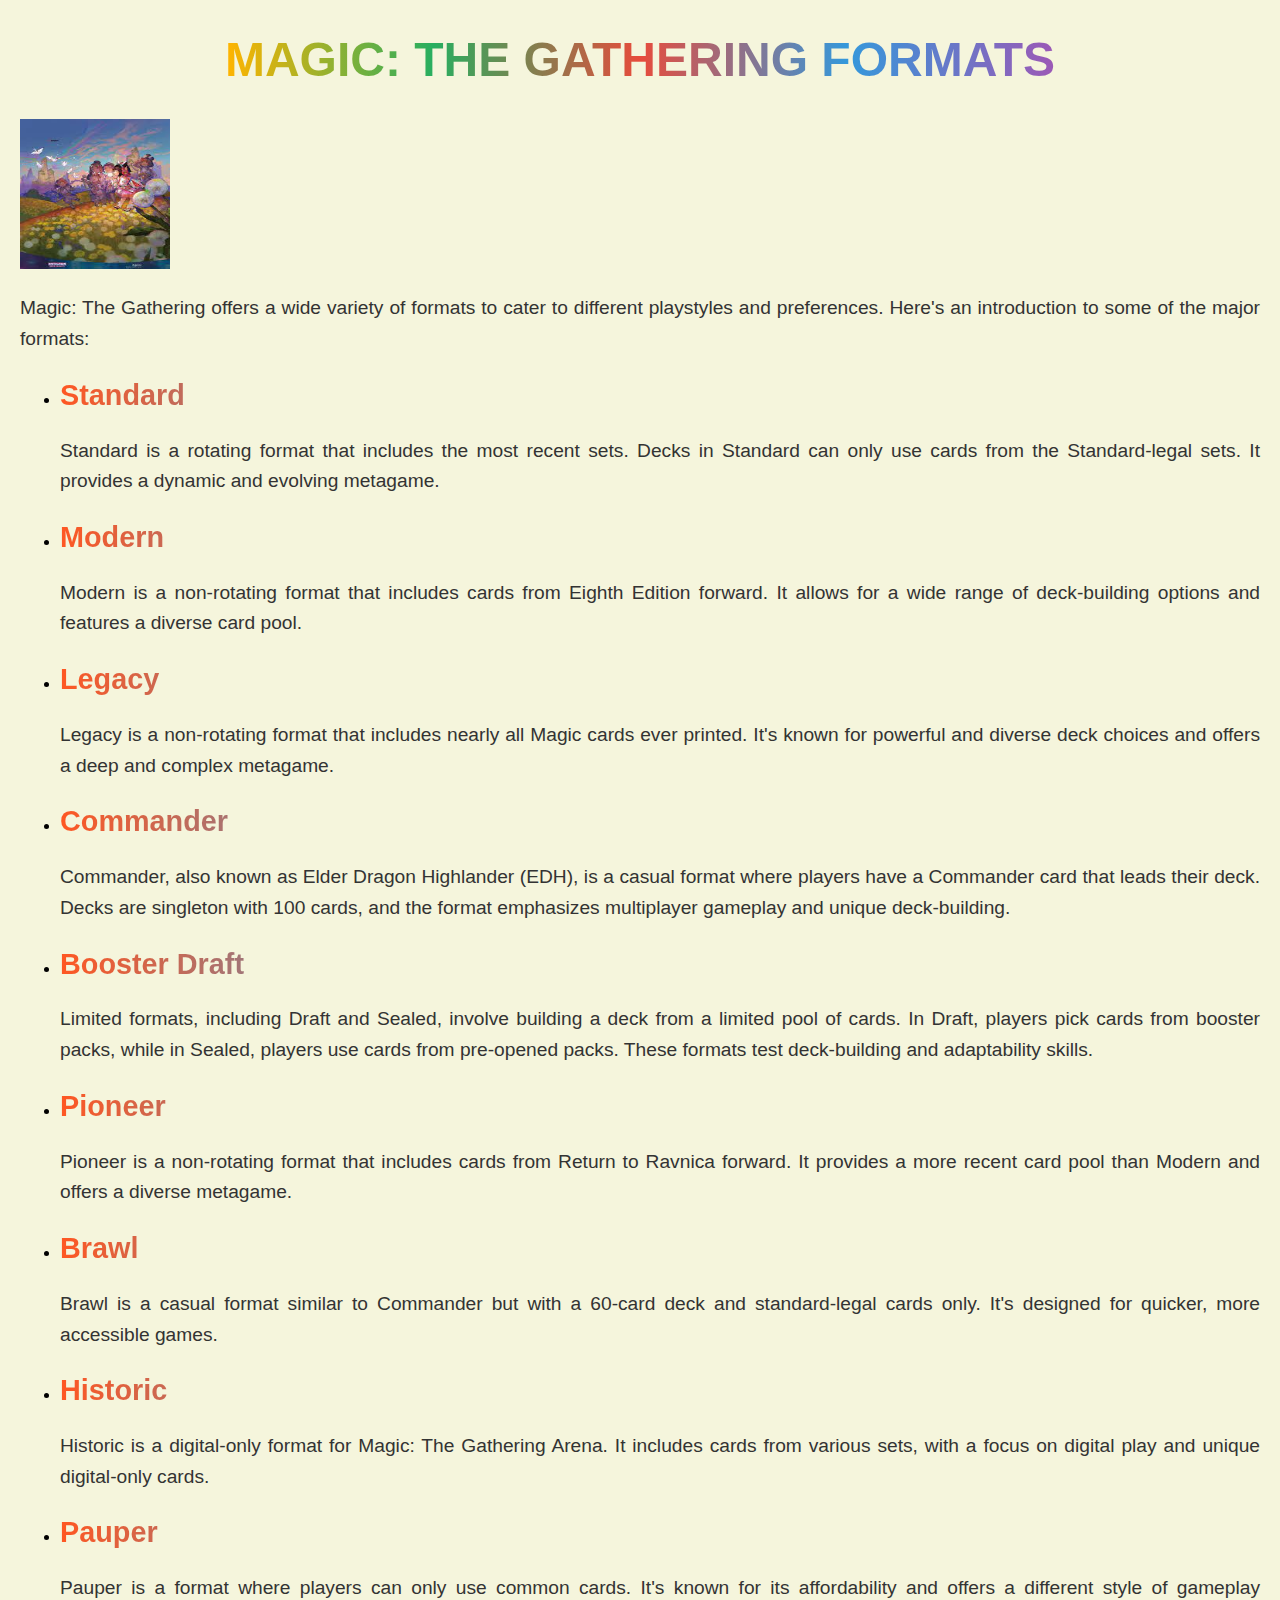
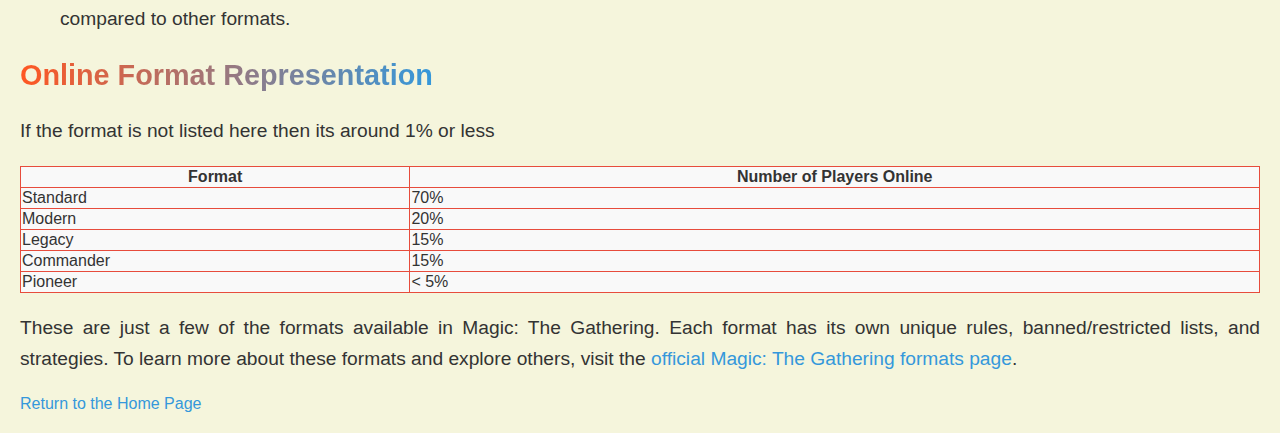
<file: formats.html>
<!DOCTYPE html>
<html lang="en">
<head>
    <meta charset="UTF-8">
    <meta name="viewport" content="width=device-width, initial-scale=1.0">
    <link href="style.css" rel="stylesheet" type="text/css" />
    <title>Magic: The Gathering Formats</title>
    <style>
        body {
            background-color: beige;
            color: black;
            font-family: Arial, sans-serif;
            margin: 20px;
        }
        div {
            align-items: center;
        }
    </style>
</head>
<body>
    <h1>Magic: The Gathering Formats</h1>
    <img src="images/Untitled.jpeg" alt="farwell" style="float:center; width:150px; height:150px;">

    <p>Magic: The Gathering offers a wide variety of formats to cater to different playstyles and preferences. Here's an introduction to some of the major formats:</p>

    <ul>
        <li>
            <h2>Standard</h2>
            <p>Standard is a rotating format that includes the most recent sets. Decks in Standard can only use cards from the Standard-legal sets. It provides a dynamic and evolving metagame.</p>
        </li>
        <li>
            <h2>Modern</h2>
            <p>Modern is a non-rotating format that includes cards from Eighth Edition forward. It allows for a wide range of deck-building options and features a diverse card pool.</p>
        </li>
        <li>
            <h2>Legacy</h2>
            <p>Legacy is a non-rotating format that includes nearly all Magic cards ever printed. It's known for powerful and diverse deck choices and offers a deep and complex metagame.</p>
        </li>
        <li>
            <h2>Commander</h2>
            <p>Commander, also known as Elder Dragon Highlander (EDH), is a casual format where players have a Commander card that leads their deck. Decks are singleton with 100 cards, and the format emphasizes multiplayer gameplay and unique deck-building.</p>
        </li>
        <li>
            <h2>Booster Draft</h2>
            <p>Limited formats, including Draft and Sealed, involve building a deck from a limited pool of cards. In Draft, players pick cards from booster packs, while in Sealed, players use cards from pre-opened packs. These formats test deck-building and adaptability skills.</p>
        </li>
        <li>
            <h2>Pioneer</h2>
            <p>Pioneer is a non-rotating format that includes cards from Return to Ravnica forward. It provides a more recent card pool than Modern and offers a diverse metagame.</p>
        </li>
        <li>
            <h2>Brawl</h2>
            <P>Brawl is a casual format similar to Commander but with a 60-card deck and standard-legal cards only. It's designed for quicker, more accessible games.</P>
        </li>
        <li>
            <h2>Historic</h2>
            <p>Historic is a digital-only format for Magic: The Gathering Arena. It includes cards from various sets, with a focus on digital play and unique digital-only cards.</p>
        </li>
        <li>
            <h2>Pauper</h2>
            <p>Pauper is a format where players can only use common cards. It's known for its affordability and offers a different style of gameplay compared to other formats.</p>
        </li>
        
    </ul>
   
    <h2>Online Format Representation</h2>
    <p>If the format is not listed here then its around 1% or less</p>
    <table border="1">
        <thead>
            <tr>
                <th>Format</th>
                <th>Number of Players Online</th>
            </tr>
        </thead>
        <tbody>
            <tr>
                <td>Standard</td>
                <td id="standardCount">0</td>
            </tr>
            <tr>
                <td>Modern</td>
                <td id="modernCount">0</td>
            </tr>
            <tr>
                <td>Legacy</td>
                <td id="legacyCount">0</td>
            </tr>
            <tr>
                <td>Commander</td>
                <td id="commanderCount">0</td>
            </tr>
            <tr>
                <td>Pioneer</td>
                <td id="pioneerCount">0</td>
            </tr>
            <!-- Add more rows for other formats -->
        </tbody>
    </table>

    <script>
    

        const playerCounts = {
            standard: "70%",
            modern: "20%",
            legacy: "15%",
            commander: "15%",
            pioneer: "< 5%",
            // Add more formats and player counts as needed
        };

        // Update the table cell values with player counts
        Object.keys(playerCounts).forEach(format => {
            const cell = document.getElementById(`${format}Count`);
            if (cell) {
                cell.textContent = playerCounts[format];
            }
        });
    </script>

    <p>These are just a few of the formats available in Magic: The Gathering. Each format has its own unique rules, banned/restricted lists, and strategies. To learn more about these formats and explore others, visit the <a href="https://magic.wizards.com/en/game-info/gameplay/rules-and-formats/formats" target="_blank">official Magic: The Gathering formats page</a>.</p>

    <a href="navigatorMagic.html">Return to the Home Page</a>
</body>
</html>
</file>
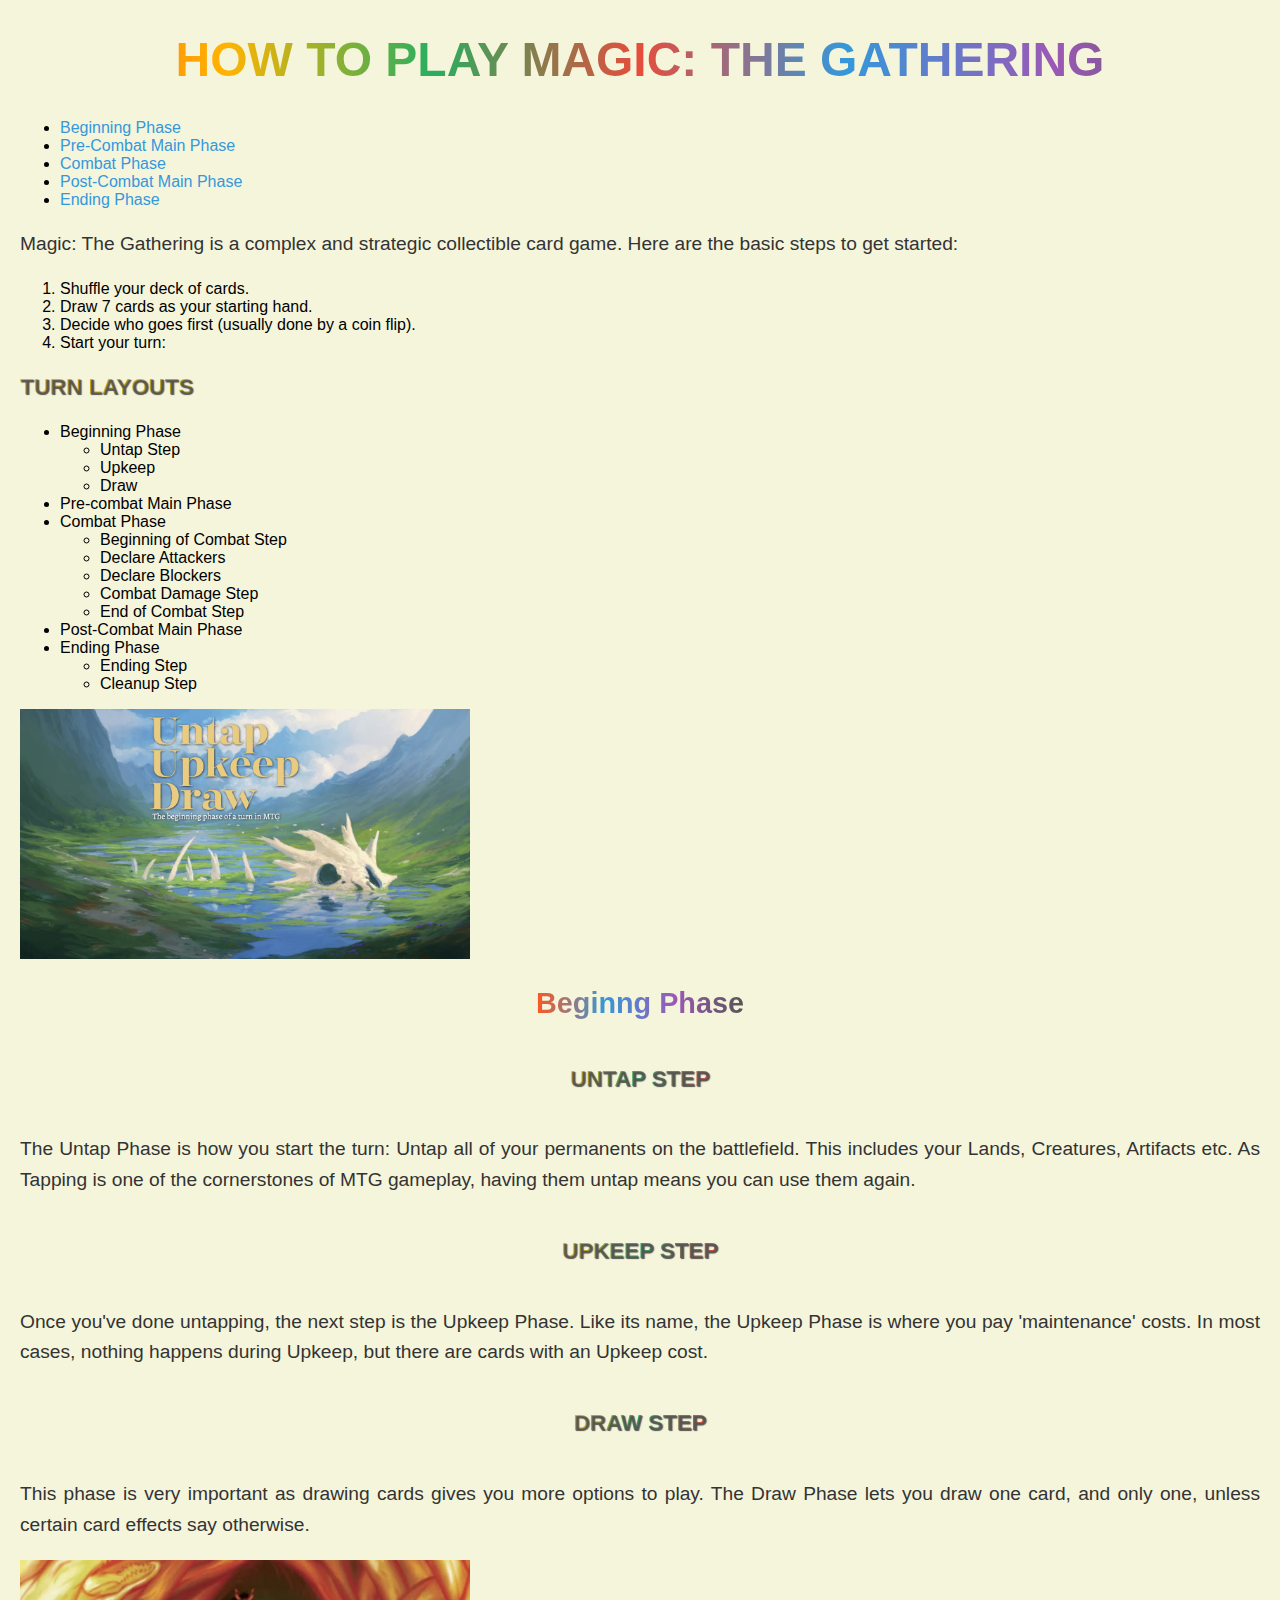
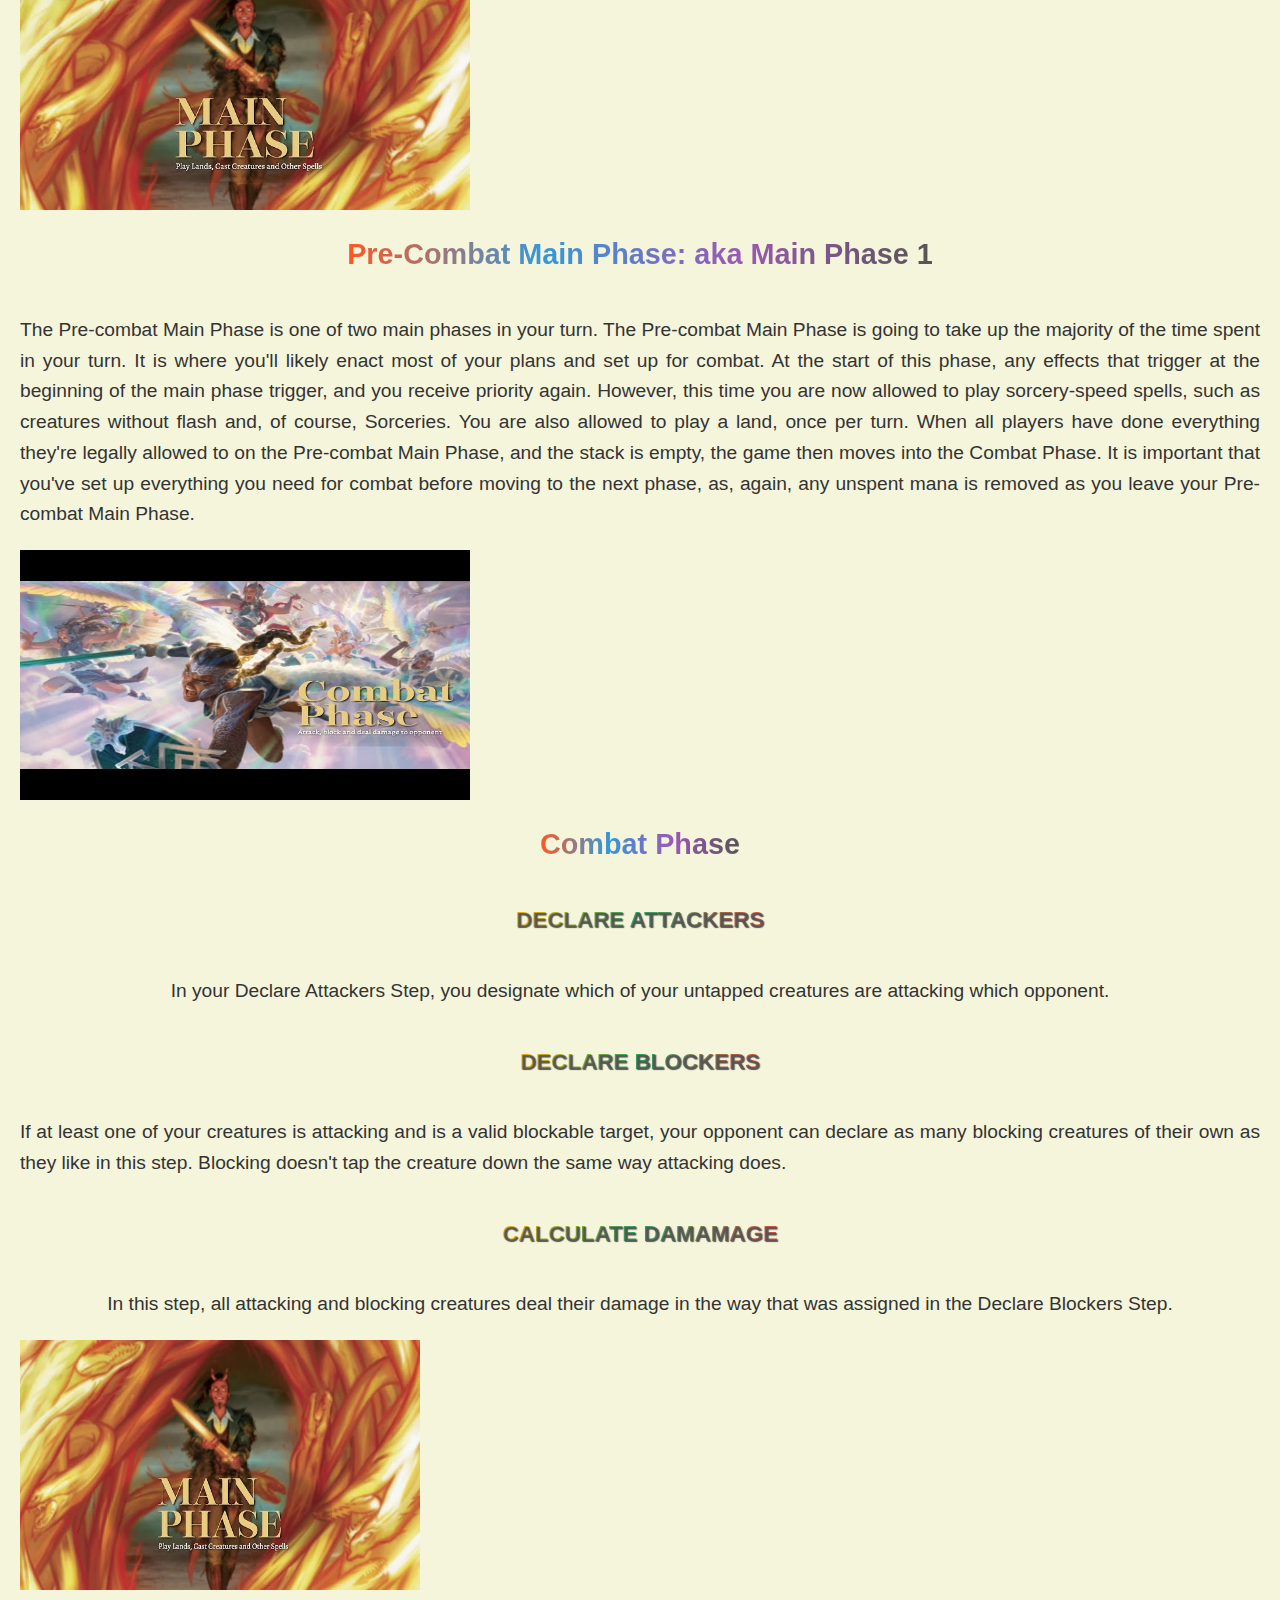
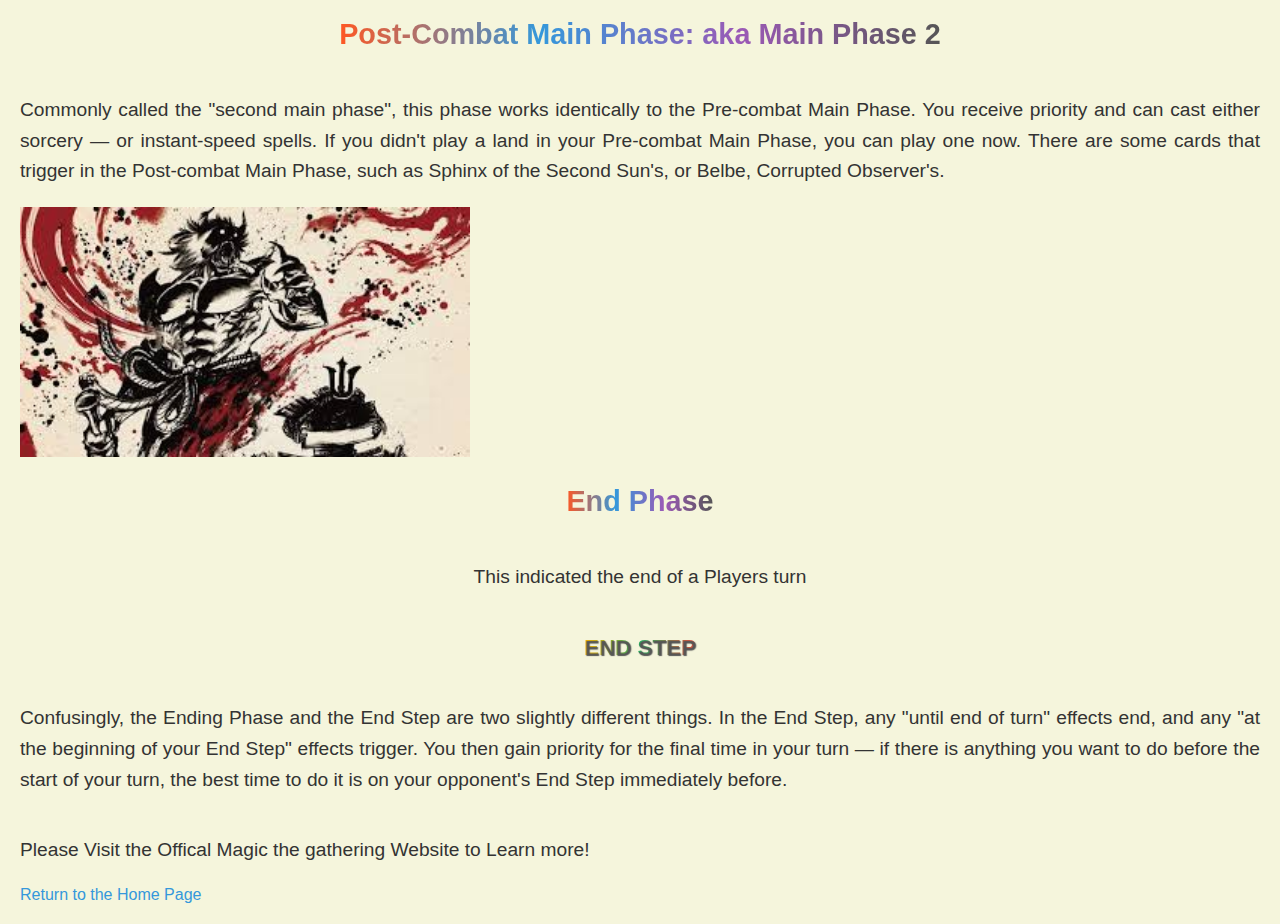
<file: learntoplay.html>
<!DOCTYPE html>
<html lang="en">
<head>
    <meta charset="UTF-8">
    <meta name="viewport" content="width=device-width, initial-scale=1.0">
    <link href="style.css" rel="stylesheet" type="text/css" />
    <title>How to Play Magic: The Gathering</title>
    <style>
        body {
            background-color: beige;
            color: black;
            font-family: Arial, sans-serif;
            margin: 20px;
        }
    </style>
</head>
<body>
    <h1>How to Play Magic: The Gathering</h1>
    <nav>
        <ul>
            <li><a href="#Beginning">Beginning Phase</a></li>
            <li><a href="#Pre-Combat">Pre-Combat Main Phase</a></li>
            <li><a href="#Combat">Combat Phase</a></li>
            <li><a href="#Post-Combat">Post-Combat Main Phase</a></li>
            <li><a href="#End">Ending Phase</a></li>
        </ul>
    </nav>

    <p>Magic: The Gathering is a complex and strategic collectible card game. Here are the basic steps to get started:</p>
    <ol>
        <li>Shuffle your deck of cards.</li>
        <li>Draw 7 cards as your starting hand.</li>
        <li>Decide who goes first (usually done by a coin flip).</li>
        <li>Start your turn:</li>
    </ol>

    <h3>Turn Layouts</h3>
    <ul>
        <!-- Define the Beginnging Phase -->
        <li>Beginning Phase</li>
            <ul>
                <li>Untap Step</li>
                <li>Upkeep</li>
                <li>Draw</li>
            </ul>       
        <li>Pre-combat Main Phase</li>
        <li>Combat Phase</li>
            <ul>
                <li>Beginning of Combat Step</li>
                <li>Declare Attackers</li>
                <li>Declare Blockers</li>
                <li>Combat Damage Step</li>
                <li>End of Combat Step</li>
            </ul>
        <li>Post-Combat Main Phase</li>
        <li>Ending Phase</li>
            <ul>
                <li>Ending Step</li>
                <li>Cleanup Step</li>
            </ul>
    </ul>

    <img src="images/maxresdefault.jpg" alt="beginningphase" width="450" height="250" class="center">
    <!-- Define the Beginning Phase-->
    <section id="Beginning">
        <h2>Beginng Phase</h2>

        <h3>Untap Step</h3>
        <p>The Untap Phase is how you start the turn: Untap all of your permanents on the battlefield.
            This includes your Lands, Creatures, Artifacts etc. As Tapping is one of the cornerstones of MTG gameplay, 
            having them untap means you can use them again.</p>

        <h3>Upkeep Step</h3>
        <p>Once you've done untapping, the next step is the Upkeep Phase. Like its name, the Upkeep Phase is 
            where you pay 'maintenance' costs. In most cases, nothing happens during Upkeep, but there are cards
            with an Upkeep cost. </p>

        <h3>Draw Step</h3>
        <p>This phase is very important as drawing cards gives you more options to play. The Draw Phase lets 
            you draw one card, and only one, unless certain card effects say otherwise.</p>

    </section>

    <img src="images/hq720.jpg" alt="mainphase" width="450" height="250" class="center">
    <!-- Define the Pre-combat Main Phase -->
    <section id="Pre-Combat">
        <h2>Pre-Combat Main Phase: aka Main Phase 1</h2>
        <p> The Pre-combat Main Phase is one of two main phases in your turn. The Pre-combat Main Phase is 
            going to take up the majority of the time spent in your turn. It is where 
            you'll likely enact most of your plans and set up for combat.

            At the start of this phase, any effects that trigger at the beginning of the main phase trigger, and 
            you receive priority again. However, this time you are now allowed to play sorcery-speed 
            spells, such as creatures without flash and, of course, Sorceries. You are also allowed to play a 
            land, once per turn.
            
            When all players have done everything they're legally allowed to on the Pre-combat Main Phase, and the 
            stack is empty, the game then moves into the Combat Phase. It is important that you've set up everything
            you need for combat before moving to the next phase, as, again, any unspent mana is removed as you 
            leave your Pre-combat Main Phase.</p>

    </section>
    <img src="images/sddefault.jpg" alt="battle phase" width="450" height="250" class="center" >
    <section id="Combat">
        <h2>Combat Phase</h2>

        <h3>Declare Attackers</h3>
            <p>In your Declare Attackers Step, you designate which of your untapped creatures are attacking 
                    which opponent.</p>
        <h3>Declare Blockers</h3>
            <p>If at least one of your creatures is attacking and is a valid blockable target, 
                your opponent can declare as many blocking creatures of their own as they like 
                in this step. Blocking doesn't tap the creature down the same way attacking does.</p>

        <h3>Calculate Damamage</h3>
        <p>In this step, all attacking and blocking creatures deal their damage in the way that was assigned
             in the Declare Blockers Step.</p>

    </section>

    <img src="images/hq720.jpg" alt="magic" width="400" height="250" class="center" >
    <!-- Defin the Post-Combat Phase-->
    <section id="Post-Combat">
        <h2>Post-Combat Main Phase: aka Main Phase 2</h2>
        <p>Commonly called the "second main phase", this phase works identically to the Pre-combat Main Phase. 
            You receive priority and can cast either sorcery — or instant-speed spells. If you didn't play a 
            land in your Pre-combat Main Phase, you can play one now. There are some cards that trigger in the
            Post-combat Main Phase, such as Sphinx of the Second Sun's, or Belbe, Corrupted Observer's.</p>

    </section>

    <img src="images/images.jpeg" alt="goodbye" width="450" height="250" class="center" >
    <!-- Define the End Phase-->
    <section id="End">
        <h2>End Phase</h2>
        <P>This indicated the end of a Players turn</P>

        <h3>End Step</h3>
        <p>Confusingly, the Ending Phase and the End Step are two slightly different things. In the End Step, 
        any "until end of turn" effects end, and any "at the beginning of your End Step" effects trigger. 
        You then gain priority for the final time in your turn — if there is anything you want to do before the 
        start of your turn, the best time to do it is on your opponent's End Step immediately before.</p>

    </section>

    <p>Please Visit the Offical Magic the gathering Website to Learn more!</p>
    <a href="navigatorMagic.html">Return to the Home Page</a><br>
</body>
</html>
</file>
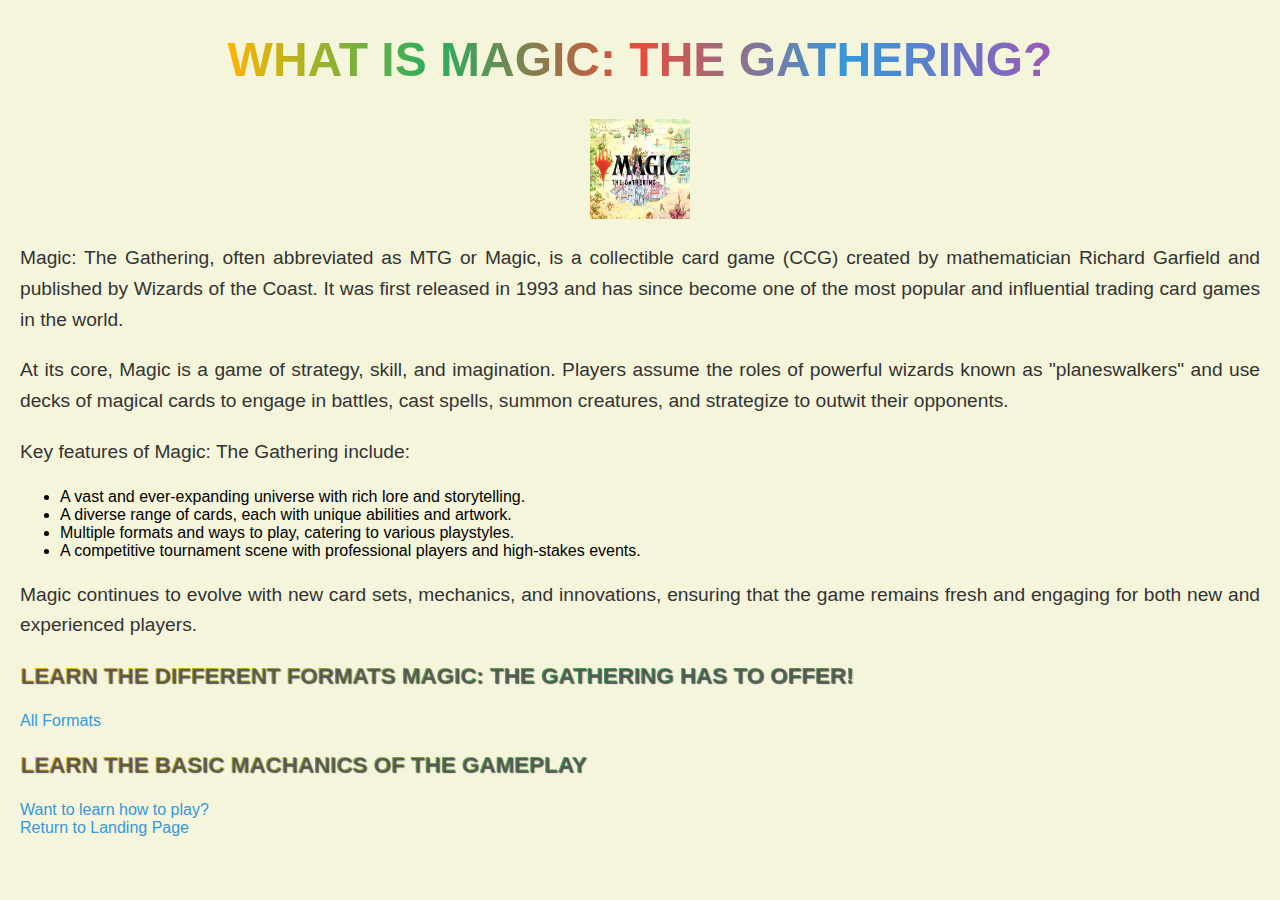
<file: navigatorMagic.html>
<!DOCTYPE html>
<html lang="en">
<head>
    <meta charset="UTF-8">
    <meta name="viewport" content="width=device-width, initial-scale=1.0">
    <link href="style.css" rel="stylesheet" type="text/css" />
    <title>What is Magic: The Gathering?</title>
    <style>
        body {
            background-color: beige;
            color: black;
            font-family: Arial, sans-serif;
            margin: 20px;
        }
        div {
            text-align: center;
        }
    </style>
</head>
<body>

    

    <h1>What is Magic: The Gathering?</h1>
    <div >
        <img src="images/Demon-Mask-Deck-Box.webp" alt="magicthegathering" width="100" height="100">
    </div>
 

    <p>Magic: The Gathering, often abbreviated as MTG or Magic, is a collectible card game (CCG) created by mathematician Richard Garfield and published by Wizards of the Coast. It was first released in 1993 and has since become one of the most popular and influential trading card games in the world.</p>

    <p>At its core, Magic is a game of strategy, skill, and imagination. Players assume the roles of powerful wizards known as "planeswalkers" and use decks of magical cards to engage in battles, cast spells, summon creatures, and strategize to outwit their opponents.</p>

    <p>Key features of Magic: The Gathering include:</p>

    <ul>
        <li>A vast and ever-expanding universe with rich lore and storytelling.</li>
        <li>A diverse range of cards, each with unique abilities and artwork.</li>
        <li>Multiple formats and ways to play, catering to various playstyles.</li>
        <li>A competitive tournament scene with professional players and high-stakes events.</li>
    </ul>

    <p>Magic continues to evolve with new card sets, mechanics, and innovations, ensuring that the game remains fresh and engaging for both new and experienced players.</p>

    <h3>Learn The Different Formats Magic: the Gathering has to Offer!</h3>
    <a href="formats.html">All Formats</a><br>

    <h3>Learn the basic machanics of the gameplay</h3>
    <a href="learntoplay.html">Want to learn how to play?</a><br>


    <a href="index.html">Return to Landing Page</a>


</body>
</html>
</file>
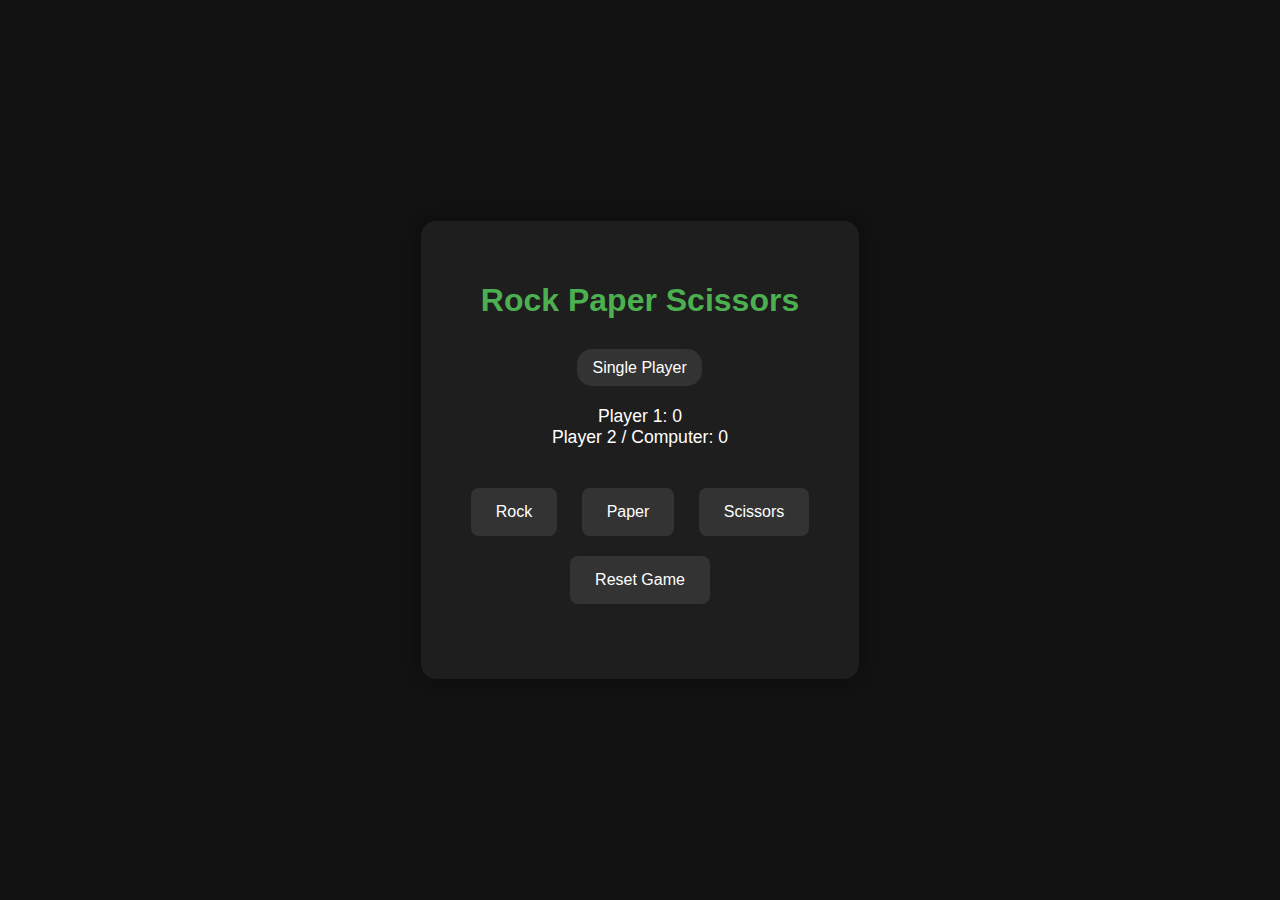
<file: rockpaperscissors.html>
<!DOCTYPE html>
<html lang="en">
<head>
    <meta charset="UTF-8">
    <meta name="viewport" content="width=device-width, initial-scale=1.0">
    <title>Rock Paper Scissors Game</title>
    <link rel="stylesheet" href="rpc.css">
</head>
<body>
<div class="game-container">
    <h1>Rock Paper Scissors</h1>

    <label for="mode-select"></label>
    <select id="mode-select">
        <option value="single">Single Player</option>
        <option value="multi">Two Players</option>
    </select>

    <!-- Score Board -->
    <div id="score-board">
        <div>Player 1: <span id="player1-score">0</span></div>
        <div>Player 2 / Computer: <span id="player2-score">0</span></div>
    </div>

    <!-- Choices -->
    <div id="choices">
        <button id="rock" class="choice">Rock</button>
        <button id="paper" class="choice">Paper</button>
        <button id="scissors" class="choice">Scissors</button>
    </div>

    <!-- Reset Button -->
    <button id="reset" class="choice">Reset Game</button>

    <p id="result"></p>
</div>
<script src="scriptgame.js"></script>
</body>
</html>
</file>
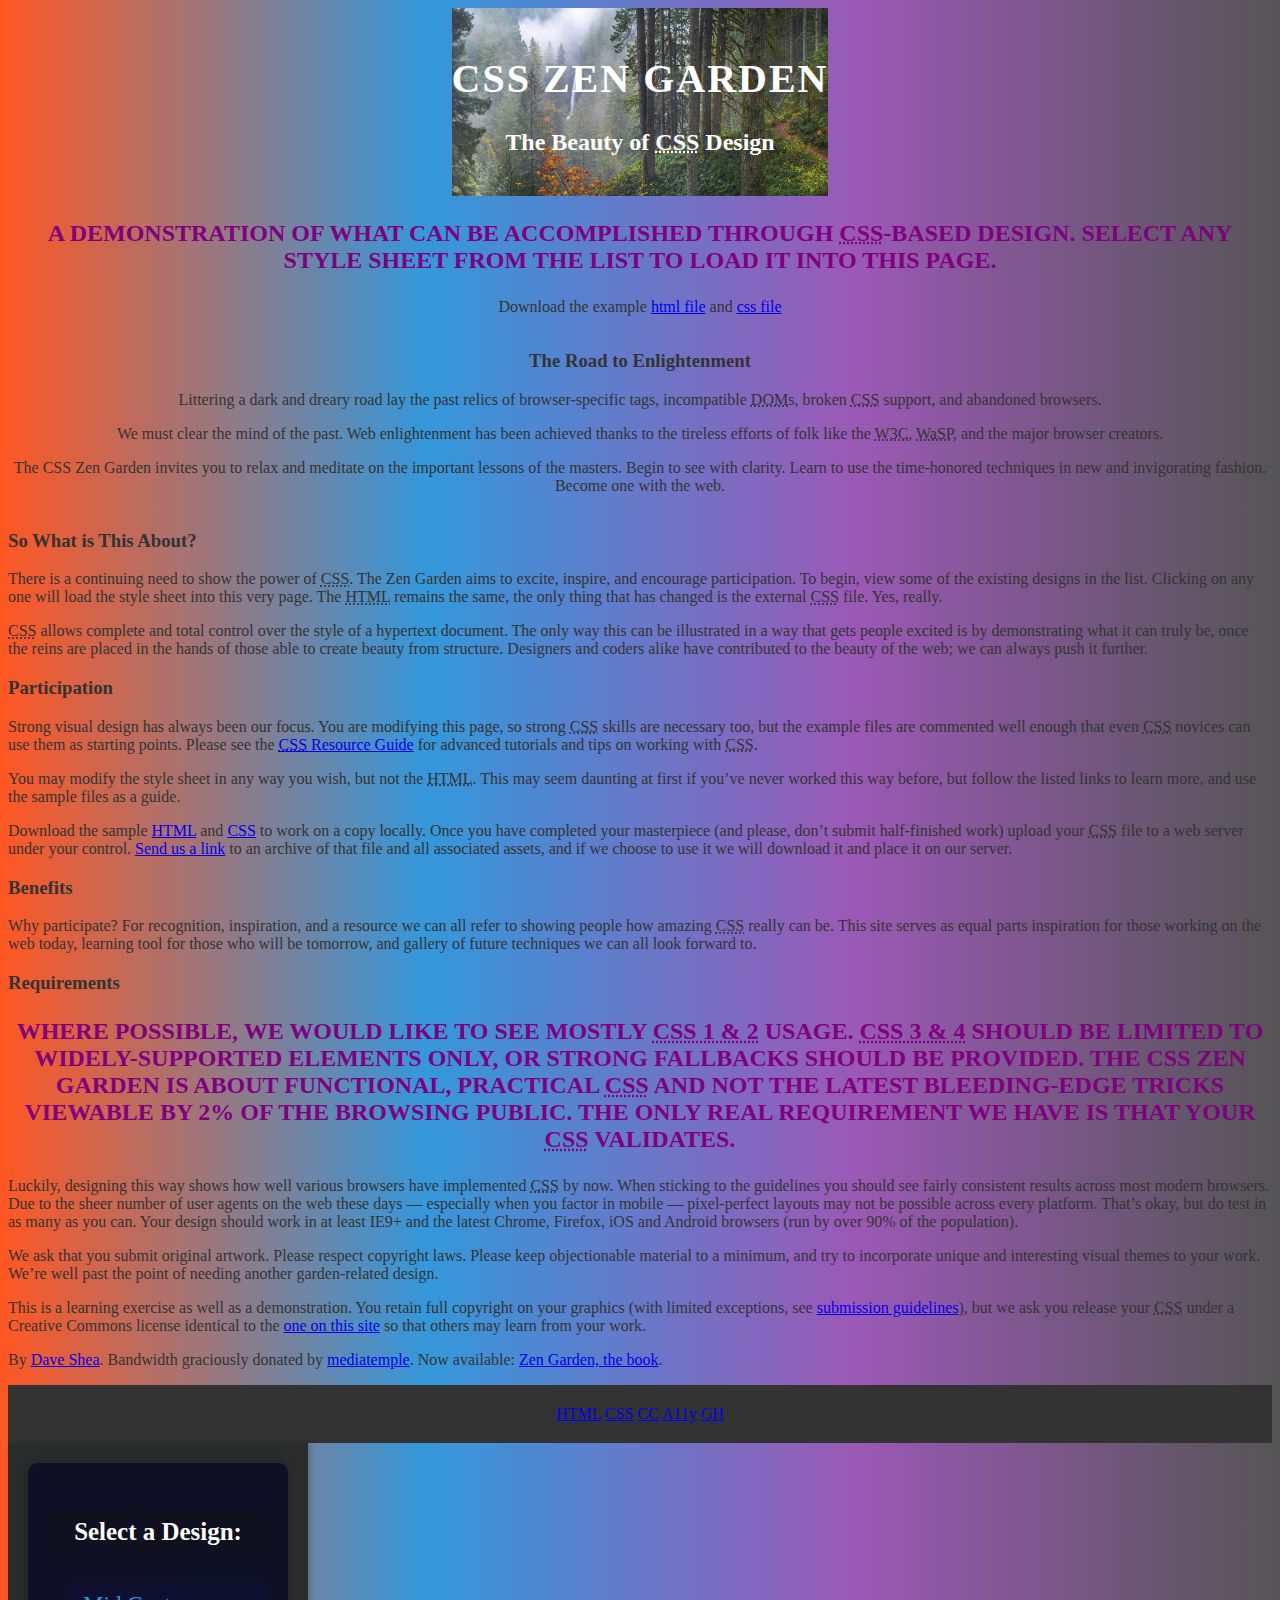
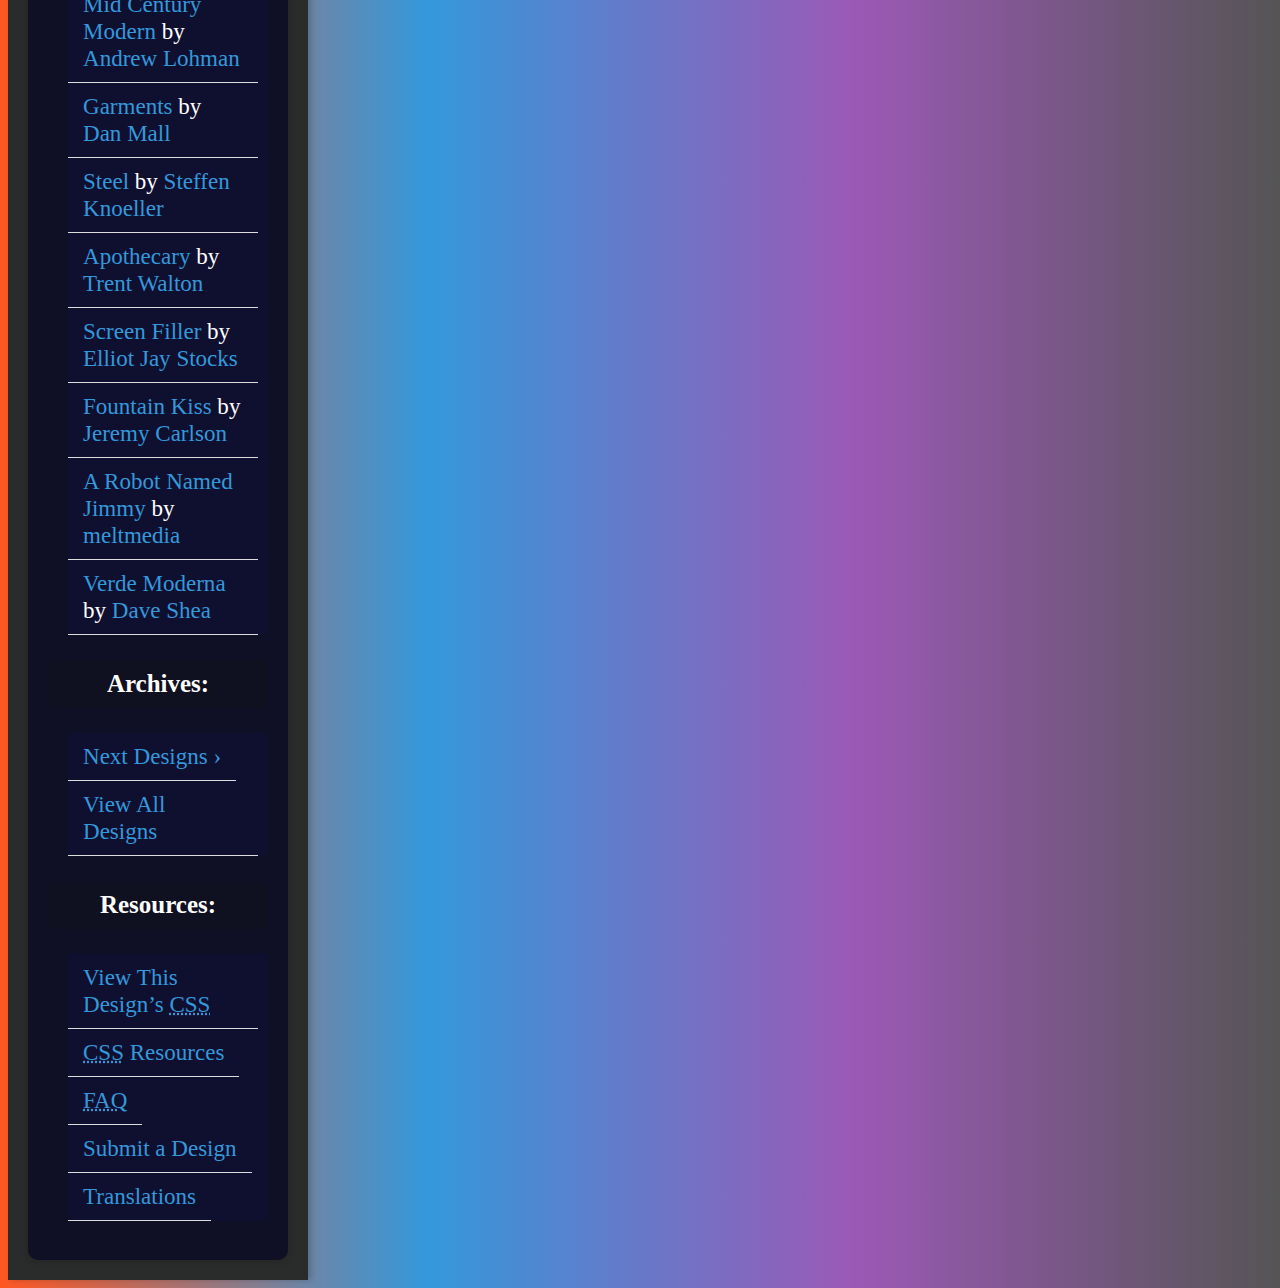
<file: zengarden.html>
<!DOCTYPE html>
<html lang="en">
<head>
    <meta charset="utf-8">
    <title>CSS Zen Garden: The Beauty of CSS Design</title>

    <link rel="stylesheet" media="screen" href="zendarden.css">
    <link rel="alternate" type="application/rss+xml" title="RSS" href="http://www.csszengarden.com/zengarden.xml">

    <meta name="viewport" content="width=device-width, initial-scale=1.0">
    <meta name="author" content="Dave Shea">
    <meta name="description" content="A demonstration of what can be accomplished visually through CSS-based design.">
    <meta name="robots" content="all">


    <!--[if lt IE 9]>
    <script src="script/html5shiv.js"></script>
    <![endif]-->
</head>

<!--



	View source is a feature, not a bug. Thanks for your curiosity and
	interest in participating!

	Here are the submission guidelines for the new and improved csszengarden.com:

	- CSS3? Of course! Prefix for ALL browsers where necessary.
	- go responsive; test your layout at multiple screen sizes.
	- your browser testing baseline: IE9+, recent Chrome/Firefox/Safari, and iOS/Android
	- Graceful degradation is acceptable, and in fact highly encouraged.
	- use classes for styling. Don't use ids.
	- web fonts are cool, just make sure you have a license to share the files. Hosted
	  services that are applied via the CSS file (ie. Google Fonts) will work fine, but
	  most that require custom HTML won't. TypeKit is supported, see the readme on this
	  page for usage instructions: https://github.com/mezzoblue/csszengarden.com/

	And a few tips on building your CSS file:

	- use :first-child, :last-child and :nth-child to get at non-classed elements
	- use ::before and ::after to create pseudo-elements for extra styling
	- use multiple background images to apply as many as you need to any element
	- use the Kellum Method for image replacement, if still needed. http://goo.gl/GXxdI
	- don't rely on the extra divs at the bottom. Use ::before and ::after instead.


-->

<body id="css-zen-garden">
<div class="page-wrapper">

    <section class="intro" id="zen-intro">
        <header role="banner">
            <h1>CSS Zen Garden</h1>
            <h2>The Beauty of <abbr title="Cascading Style Sheets">CSS</abbr> Design</h2>
        </header>

        <div class="summary" id="zen-summary" role="article">
            <p class="wave-text"> A demonstration of what can be accomplished through <abbr title="Cascading Style Sheets">CSS</abbr>-based design. Select any style sheet from the list to load it into this page.</p>
            <p>Download the example <a href="/examples/index" title="This page's source HTML code, not to be modified.">html file</a> and <a href="/examples/style.css" title="This page's sample CSS, the file you may modify.">css file</a></p>
        </div>

        <div class="preamble" id="zen-preamble" role="article">
            <h3>The Road to Enlightenment</h3>
            <p>Littering a dark and dreary road lay the past relics of browser-specific tags, incompatible <abbr title="Document Object Model">DOM</abbr>s, broken <abbr title="Cascading Style Sheets">CSS</abbr> support, and abandoned browsers.</p>
            <p>We must clear the mind of the past. Web enlightenment has been achieved thanks to the tireless efforts of folk like the <abbr title="World Wide Web Consortium">W3C</abbr>, <abbr title="Web Standards Project">WaSP</abbr>, and the major browser creators.</p>
            <p>The CSS Zen Garden invites you to relax and meditate on the important lessons of the masters. Begin to see with clarity. Learn to use the time-honored techniques in new and invigorating fashion. Become one with the web.</p>
        </div>
    </section>

    <div class="main supporting" id="zen-supporting" role="main">
        <div class="explanation" id="zen-explanation" role="article">
            <h3>So What is This About?</h3>
            <p>There is a continuing need to show the power of <abbr title="Cascading Style Sheets">CSS</abbr>. The Zen Garden aims to excite, inspire, and encourage participation. To begin, view some of the existing designs in the list. Clicking on any one will load the style sheet into this very page. The <abbr title="HyperText Markup Language">HTML</abbr> remains the same, the only thing that has changed is the external <abbr title="Cascading Style Sheets">CSS</abbr> file. Yes, really.</p>
            <p><abbr title="Cascading Style Sheets">CSS</abbr> allows complete and total control over the style of a hypertext document. The only way this can be illustrated in a way that gets people excited is by demonstrating what it can truly be, once the reins are placed in the hands of those able to create beauty from structure. Designers and coders alike have contributed to the beauty of the web; we can always push it further.</p>
        </div>

        <div class="participation" id="zen-participation" role="article">
            <h3>Participation</h3>
            <p>Strong visual design has always been our focus. You are modifying this page, so strong <abbr title="Cascading Style Sheets">CSS</abbr> skills are necessary too, but the example files are commented well enough that even <abbr title="Cascading Style Sheets">CSS</abbr> novices can use them as starting points. Please see the <a href="/pages/resources/" title="A listing of CSS-related resources"><abbr title="Cascading Style Sheets">CSS</abbr> Resource Guide</a> for advanced tutorials and tips on working with <abbr title="Cascading Style Sheets">CSS</abbr>.</p>
            <p>You may modify the style sheet in any way you wish, but not the <abbr title="HyperText Markup Language">HTML</abbr>. This may seem daunting at first if you&#8217;ve never worked this way before, but follow the listed links to learn more, and use the sample files as a guide.</p>
            <p>Download the sample <a href="/examples/index" title="This page's source HTML code, not to be modified.">HTML</a> and <a href="/examples/style.css" title="This page's sample CSS, the file you may modify.">CSS</a> to work on a copy locally. Once you have completed your masterpiece (and please, don&#8217;t submit half-finished work) upload your <abbr title="Cascading Style Sheets">CSS</abbr> file to a web server under your control. <a href="/pages/submit/" title="Use the contact form to send us your CSS file">Send us a link</a> to an archive of that file and all associated assets, and if we choose to use it we will download it and place it on our server.</p>
        </div>

        <div class="benefits" id="zen-benefits" role="article">
            <h3>Benefits</h3>
            <p>Why participate? For recognition, inspiration, and a resource we can all refer to showing people how amazing <abbr title="Cascading Style Sheets">CSS</abbr> really can be. This site serves as equal parts inspiration for those working on the web today, learning tool for those who will be tomorrow, and gallery of future techniques we can all look forward to.</p>
        </div>

        <div class="requirements" id="zen-requirements" role="article">
            <h3>Requirements</h3>
            <p class="wave-text">Where possible, we would like to see mostly <abbr title="Cascading Style Sheets, levels 1 and 2">CSS 1 &amp; 2</abbr> usage. <abbr title="Cascading Style Sheets, levels 3 and 4">CSS 3 &amp; 4</abbr> should be limited to widely-supported elements only, or strong fallbacks should be provided. The CSS Zen Garden is about functional, practical <abbr title="Cascading Style Sheets">CSS</abbr> and not the latest bleeding-edge tricks viewable by 2% of the browsing public. The only real requirement we have is that your <abbr title="Cascading Style Sheets">CSS</abbr> validates.</p>
            <p>Luckily, designing this way shows how well various browsers have implemented <abbr title="Cascading Style Sheets">CSS</abbr> by now. When sticking to the guidelines you should see fairly consistent results across most modern browsers. Due to the sheer number of user agents on the web these days &#8212; especially when you factor in mobile &#8212; pixel-perfect layouts may not be possible across every platform. That&#8217;s okay, but do test in as many as you can. Your design should work in at least IE9+ and the latest Chrome, Firefox, iOS and Android browsers (run by over 90% of the population).</p>
            <p>We ask that you submit original artwork. Please respect copyright laws. Please keep objectionable material to a minimum, and try to incorporate unique and interesting visual themes to your work. We&#8217;re well past the point of needing another garden-related design.</p>
            <p>This is a learning exercise as well as a demonstration. You retain full copyright on your graphics (with limited exceptions, see <a href="/pages/submit/guidelines/">submission guidelines</a>), but we ask you release your <abbr title="Cascading Style Sheets">CSS</abbr> under a Creative Commons license identical to the <a href="http://creativecommons.org/licenses/by-nc-sa/3.0/" title="View the Zen Garden's license information.">one on this site</a> so that others may learn from your work.</p>
            <p role="contentinfo">By <a href="http://www.mezzoblue.com/">Dave Shea</a>. Bandwidth graciously donated by <a href="http://www.mediatemple.net/">mediatemple</a>. Now available: <a href="http://www.amazon.com/exec/obidos/ASIN/0321303474/mezzoblue-20/">Zen Garden, the book</a>.</p>
        </div>

        <footer>
            <a href="http://validator.w3.org/check/referer" title="Check the validity of this site&#8217;s HTML" class="zen-validate-html">HTML</a>
            <a href="http://jigsaw.w3.org/css-validator/check/referer" title="Check the validity of this site&#8217;s CSS" class="zen-validate-css">CSS</a>
            <a href="http://creativecommons.org/licenses/by-nc-sa/3.0/" title="View the Creative Commons license of this site: Attribution-NonCommercial-ShareAlike." class="zen-license">CC</a>
            <a href="http://mezzoblue.com/zengarden/faq/#aaa" title="Read about the accessibility of this site" class="zen-accessibility">A11y</a>
            <a href="https://github.com/mezzoblue/csszengarden.com" title="Fork this site on Github" class="zen-github">GH</a>
        </footer>

    </div>


    <aside class="sidebar" role="complementary">
        <div class="wrapper">

            <div class="design-selection" id="design-selection">
                <h3 class="select">Select a Design:</h3>
                <nav role="navigation">
                    <ul class="horizontal-list">
                        <li>
                            <a href="/221/" class="design-name">Mid Century Modern</a> by						<a href="http://andrewlohman.com/" class="designer-name">Andrew Lohman</a>
                        </li>					<li>
                        <a href="/220/" class="design-name">Garments</a> by						<a href="http://danielmall.com/" class="designer-name">Dan Mall</a>
                    </li>					<li>
                        <a href="/219/" class="design-name">Steel</a> by						<a href="http://steffen-knoeller.de" class="designer-name">Steffen Knoeller</a>
                    </li>					<li>
                        <a href="/218/" class="design-name">Apothecary</a> by						<a href="http://trentwalton.com" class="designer-name">Trent Walton</a>
                    </li>					<li>
                        <a href="/217/" class="design-name">Screen Filler</a> by						<a href="http://elliotjaystocks.com/" class="designer-name">Elliot Jay Stocks</a>
                    </li>					<li>
                        <a href="/216/" class="design-name">Fountain Kiss</a> by						<a href="http://jeremycarlson.com" class="designer-name">Jeremy Carlson</a>
                    </li>					<li>
                        <a href="/215/" class="design-name">A Robot Named Jimmy</a> by						<a href="http://meltmedia.com/" class="designer-name">meltmedia</a>
                    </li>					<li>
                        <a href="/214/" class="design-name">Verde Moderna</a> by						<a href="http://www.mezzoblue.com/" class="designer-name">Dave Shea</a>
                    </li>					</ul>
                </nav>
            </div>

            <div class="design-archives" id="design-archives">
                <h3 class="archives">Archives:</h3>
                <nav role="navigation">
                    <ul>
                        <li class="next">
                            <a href="/214/page1">
                                Next Designs <span class="indicator">&rsaquo;</span>
                            </a>
                        </li>
                        <li class="viewall">
                            <a href="/pages/alldesigns/" title="View every submission to the Zen Garden.">
                                View All Designs							</a>
                        </li>
                    </ul>
                </nav>
            </div>

            <div class="zen-resources" id="zen-resources">
                <h3 class="resources">Resources:</h3>
                <ul>
                    <li class="view-css">
                        <a href="style.css" title="View the source CSS file of the currently-viewed design.">
                            View This Design&#8217;s <abbr title="Cascading Style Sheets">CSS</abbr>						</a>
                    </li>
                    <li class="css-resources">
                        <a href="/pages/resources/" title="Links to great sites with information on using CSS.">
                            <abbr title="Cascading Style Sheets">CSS</abbr> Resources						</a>
                    </li>
                    <li class="zen-faq">
                        <a href="/pages/faq/" title="A list of Frequently Asked Questions about the Zen Garden.">
                            <abbr title="Frequently Asked Questions">FAQ</abbr>						</a>
                    </li>
                    <li class="zen-submit">
                        <a href="/pages/submit/" title="Send in your own CSS file.">
                            Submit a Design						</a>
                    </li>
                    <li class="zen-translations">
                        <a href="/pages/translations/" title="View translated versions of this page.">
                            Translations						</a>
                    </li>
                </ul>
            </div>
        </div>
    </aside>


</div>

<!--

	These superfluous divs/spans were originally provided as catch-alls to add extra imagery.
	These days we have full ::before and ::after support, favour using those instead.
	These only remain for historical design compatibility. They might go away one day.

-->
<div class="extra1" role="presentation"></div><div class="extra2" role="presentation"></div><div class="extra3" role="presentation"></div>
<div class="extra4" role="presentation"></div><div class="extra5" role="presentation"></div><div class="extra6" role="presentation"></div>

</body>
</html>
</file>
<file: style.css>
/* Header Styles */
header {
  text-align: center;
  background: linear-gradient(to right, #E95500, #FFB400); /* Unique gradient background */
  -webkit-background-clip: text;
  background-clip: text;
  color: transparent; /* Make text transparent */
  padding: 20px;
  font-family: 'Montserrat', sans-serif; /* Artistic font choice */
}

h1 {
  text-align: center;
  background: linear-gradient(to right, #FF5722, #FFB400, #27AE60, #E74C3C, #3498DB, #9B59B6, #555); /* Rainbow gradient background */
  -webkit-background-clip: text;
  background-clip: text;
  color: transparent; /* Make text transparent */
  font-size: 3em; /* Larger font size for impact */
  text-transform: uppercase; /* Uppercase for style */
}


h2 {
  color: #27AE60;
  background: linear-gradient(to right, #FF5722, #3498DB, #9B59B6, #555); /* Rainbow gradient background */
  -webkit-background-clip: text;
  background-clip: text;
  color: transparent; /* Make text transparent */
  font-size: 1.8em;
}

h3 {
  color: #E74C3C;
  background: linear-gradient(to right, #FFB400, #27AE60, #E74C3C); /* Rainbow gradient background */
  -webkit-background-clip: text;
  background-clip: text;
  color: transparent; /* Make text transparent */
  font-size: 1.4em; /* Slightly larger font size */
  text-transform: uppercase;
  font-weight: bold; /* Make it bold for emphasis */
  text-shadow: 1px 1px 1px #555; /* Add a subtle text shadow */
}

/* Paragraph Styles */
p {
  text-align: justify;
  margin: 20px 0; /* Increase margin for spacing */
  font-size: 1.2em; /* Larger text */
  line-height: 1.6; /* Wider line spacing for readability */
  color: #333; /* Darker text color */
}

/* Link Styles */
a {
  color: #3498DB;
  text-decoration: none;
  transition: color 0.3s;
}

a:hover {
  color: #E95500; /* Unique color on hover */
}

a:visited {
  color: #9B59B6;
}

/* Box Styles */
.box {
  width: 300px; /* Increase the box width */
  height: 180px; /* Increase the box height */
  border: 2px solid #4f4f4e; /* Match the header background color for border */
  padding: 20px;
  margin: 20px auto;
  background: linear-gradient(to right,#4f3f44, #4f2f44); /* Subtle gradient background */
  box-shadow: 0 4px 10px rgba(0, 0, 0, 0.2); /* Add a soft shadow */
  border-radius: 10px; /* Rounded corners for an artistic touch */
}

table {
  border-color: #E74C3C;
  width: 100%;
  border-collapse: collapse;
}

tr {
  background-color: #F9F9F9; /* Light background for table rows */
  color: #333;
}

section {
  text-align: center;
  display: flex;
  flex-direction: column; /* Arrange items vertically in the section */
  align-items: center; /* Center content horizontally */
  justify-content: center; /* Center content vertically */
}

/* Sidebar Styles */
.sidebar {
  background: #2a2b2b; /* Unique sidebar background */
  color: #fff;
  padding: 20px;
  width: 260px;
  font-family: 'Alegreya', serif; /* Artistic font choice */
  box-shadow: 3px 0 6px rgba(0, 0, 0, 0.2);
}

/* Sidebar Widget Styles */
.sidebar .wrapper {
  background: #0f1025; /* Bright yellow background */
  padding: 20px;
  border-radius: 10px; /* Rounded corners for the widget */
  box-shadow: 0 0 10px rgba(0, 0, 0, 0.2);
  font-size: 1.2em; /* Larger text */
  font-family: 'Lora', serif; /* Artistic font choice */
}

/* Sidebar H3 Styles */
.sidebar h3 {
  background: #6c4a47; /* Red background for h3 */
  padding: 10px;
  font-size: 1.3em; /* Larger font size */
  text-align: center;
  border-radius: 5px;
  cursor: pointer;
  transition: background 0.3s;
}

/* Add a hover effect to h3 elements */
.sidebar h3:hover {
  background: #cfc9c7; /* Unique color on hover */
}

/* Sidebar List Styles */
.sidebar ul {
  list-style: none;
  padding-left: 0;
  background-color: #f7f7f7;
  border-radius: 5px;
  margin-top: 10px;
}

.sidebar li {
  margin: 0;
  padding: 10px 15px;
  font-size: 1.2em; /* Larger font size */
  border-bottom: 1px solid #ddd;
  transition: background 0.3s;
}

/* Add a subtle hover effect to list items */
.sidebar li:hover {
  background: #fff;
}

/* Sidebar Link Styles */
.sidebar a:link,
.sidebar a:visited {
  color: #3498DB;
  text-decoration: none;
  transition: color 0.3s;
}

/* Add a hover effect to links */
.sidebar a:hover {
  color: #E95500; /* Unique color on hover */
}

/* Hide the extra1 element */
.extra1 {
  display: none;
}
</file>
<file: rpc.css>
/* style.css */
body {
    font-family: 'Segoe UI', Tahoma, Geneva, Verdana, sans-serif;
    background-color: #121212;
    color: #ffffff;
    display: flex;
    justify-content: center;
    align-items: center;
    height: 100vh;
    margin: 0;
}

.game-container {
    background-color: #1e1e1e;
    padding: 40px;
    border-radius: 15px;
    box-shadow: 0px 0px 15px 5px rgba(0, 0, 0, 0.2);
    text-align: center;
}

h1 {
    color: #4caf50;
    margin-bottom: 30px;
}

#score-board {
    font-size: 1.1rem;
    margin-bottom: 30px;
}

.choice {
    background-color: #333;
    color: #fff;
    padding: 15px 25px;
    margin: 10px;
    border: none;
    border-radius: 8px;
    cursor: pointer;
    transition: all 0.3s ease;
    font-size: 1rem;
}

.choice:hover {
    background-color: #4caf50;
    color: #000;
}

#result {
    margin-top: 25px;
    font-size: 1.3rem;
    color: #f44336;
}

#mode-select {
    background-color: #333; /* Dark background */
    color: #fff; /* Light text */
    padding: 10px 15px;
    border: none;
    border-radius: 15px; /* Rounded corners */
    margin-bottom: 20px; /* Space before the next element */
    cursor: pointer;
    font-size: 1rem;
    outline: none;
    transition: all 0.3s ease; /* Smooth transition for properties */
    -webkit-appearance: none; /* Removes default style in WebKit browsers */
    -moz-appearance: none; /* Removes default style in Mozilla browsers */
}

/* Styles for option elements */
#mode-select option {
    background: #1e1e1e; /* Darker background for options */
    color: #fff; /* Light text for options */
}

/* Additional styling for hover and focus */
#mode-select:hover, #mode-select:focus {
    background-color: #4caf50; /* Change color on hover/focus */
    transform: scale(1.05); /* Slightly enlarge the dropdown */
    box-shadow: 0 0 8px rgba(76, 175, 80, 0.6); /* Adds a subtle glow effect */
}
</file>
<file: zendarden.css>
body {
  font-family: 'Georgia', 'Times New Roman', serif;
  font-size: 16px;
  background: linear-gradient(to right, #FF5722, #3498DB, #9B59B6, #555);
  color: #333;
}
  
header {
  background-image: url('images/twees.jpg');
  background-size: cover;
  background-position: center;
  padding: 20px 0;
  text-align: center;
  color: #fff;
}
  
header h1 {
  font-size: 2.5em;
  text-transform: uppercase;
  letter-spacing: 2px;
}
  
.social-icons {
  list-style: none;
  padding: 0;
}
  
.social-icons li {
  display: inline;
  margin-right: 10px;
}
  
.social-icons a {
  color: #fff;
}

article {
  background: linear-gradient(to right, #FFB400, #27AE60, #E74C3C);
  padding: 20px;
  border: 1px solid #ddd;
  border-radius: 5px;
}
  
article h2 {
  font-size: 2em;
  color: #333;
}
  
article p {
  margin-bottom: 20px;
  color: #555;
}
  
img {
  max-width: 100%;
  height: auto;
  border: 1px solid #ddd;
  box-shadow: 2px 2px 5px #ddd;
}
  
img:hover {
  opacity: 0.9;
}

blockquote {
  background-color: #f5f5f5;
  border-left: 3px solid #0077cc;
  margin: 20px 0;
  padding: 10px;
  font-style: italic;
  quotes: "\\201C" "\\201D";
}
  
blockquote:before {
  content: open-quote;
  font-size: 1.5em;
  color: #0077cc;
  margin-right: 5px;
}

ul, ol {
  margin-left: 20px;
}
  

footer {
  background-color: #333;
  color: #fff;
  text-align: center;
  padding: 20px;
}
  
.footer-links {
  list-style: none;
  padding: 0;
}
  
.footer-links li {
  display: inline;
  margin-right: 20px;
}
  


/* Box Styles */
.box {
  width: 300px; /* Increase the box width */
  height: 180px; /* Increase the box height */
  border: 2px solid #4f4f4e; /* Match the header background color for border */
  padding: 20px;
  margin: 20px auto;
  background: linear-gradient(to right,#4f3f44, #4f2f30); /* Subtle gradient background */
  box-shadow: 0 4px 10px rgba(0, 0, 0, 0.2); /* Add a soft shadow */
  border-radius: 10px; /* Rounded corners for an artistic touch */
}
  
table {
  border-color: #E74C3C;
  width: 100%;
  border-collapse: collapse;
}
  
tr {
  background-color: #F9F9F9; /* Light background for table rows */
  color: #333;
}
  
section {
  text-align: center;
  display: flex;
  flex-direction: column; /* Arrange items vertically in the section */
  align-items: center; /* Center content horizontally */
  justify-content: center; /* Center content vertically */
}
  
/* Sidebar Styles */
.sidebar {
  background: #2a2b2b; /* Unique sidebar background */
  color: #fff;
  padding: 20px;
  width: 260px;
  font-family: 'Alegreya', serif; /* Artistic font choice */
  box-shadow: 3px 0 6px rgba(0, 0, 0, 0.2);
}

  /* Sidebar Widget Styles */
.sidebar .wrapper {
  background: #0f1025; /* Bright yellow background */
  padding: 20px;
  border-radius: 10px; /* Rounded corners for the widget */
  box-shadow: 0 0 10px rgba(0, 0, 0, 0.2);
  font-size: 1.2em; /* Larger text */
  font-family: 'Lora', serif; /* Artistic font choice */
}
  
  /* Sidebar H3 Styles */
.sidebar h3 {
  background: #0f1020; /* Red background for h3 */
  padding: 10px;
  font-size: 1.3em; /* Larger font size */
  text-align: center;
  border-radius: 5px;
  cursor: pointer;
  transition: background 0.3s;
}
  
/* Add a hover effect to h3 elements */
  .sidebar h3:hover {
  background: #cfc9c7; /* Unique color on hover */
}
  
.sidebar ul {
  list-style: none;
  padding-left: 0;
  background-color: #0f1030;
  border-radius: 5px;
  margin-top: 10px;
  display: flex; /* Set the display property to flex */
  flex-wrap: wrap; /* Wrap list items to the next row if needed */
}

.sidebar li {
  margin-right: 10px;
  padding: 10px 15px;
  font-size: 1.2em;
  border-bottom: 1px solid #ddd;
  transition: background 0.3s;
}

  
  /* Add a subtle hover effect to list items */
.sidebar li:hover {
  background: #fff;
}
  
/* Sidebar Link Styles */
.sidebar a:link,
.sidebar a:visited {
  color: #3498DB;
  text-decoration: none;
  transition: color 0.3s;
}
  
  /* Add a hover effect to links */
.sidebar a:hover {
  color: #E95500; /* Unique color on hover */
}
  
  /* Hide the extra1 element */
.extra1 {
  display: none;
}

.wave-text {
  font-size: 24px;
  font-weight: bold;
  text-align: center;
  color: purple; /* Text color */
  text-transform: uppercase;
  animation: wave 2s linear infinite;
}
  
@keyframes wave {
  0% {
    text-shadow: 0 0 5px #56aae6;
  }
  25% {
    text-shadow: 0 -5px 5px #b4d3e8, 5px -5px 5px #6b92ad;
  }
  50% {
    text-shadow: 0 0 5px #4da8e9;
  }
  75% {
    text-shadow: 0 5px 5px #052f4d, -5px 5px 5px #0c3b5d;
  }
  100% {
    text-shadow: 0 0 5px #0077cc;
  }
}
  

.move-link {
  display: inline-block;
  padding: 10px 20px;
  background-color: #0077cc;
  color: #fff;
  text-decoration: none;
  border-radius: 5px;
  transition: transform 0.2s;
}

.move-link:hover {
  transform: translate(5px, -5px); /* Move right and up on hover */
}

.move-link:active {
  transform: translate(-5px, 5px); /* Move left and down when clicked */
}
</file>
